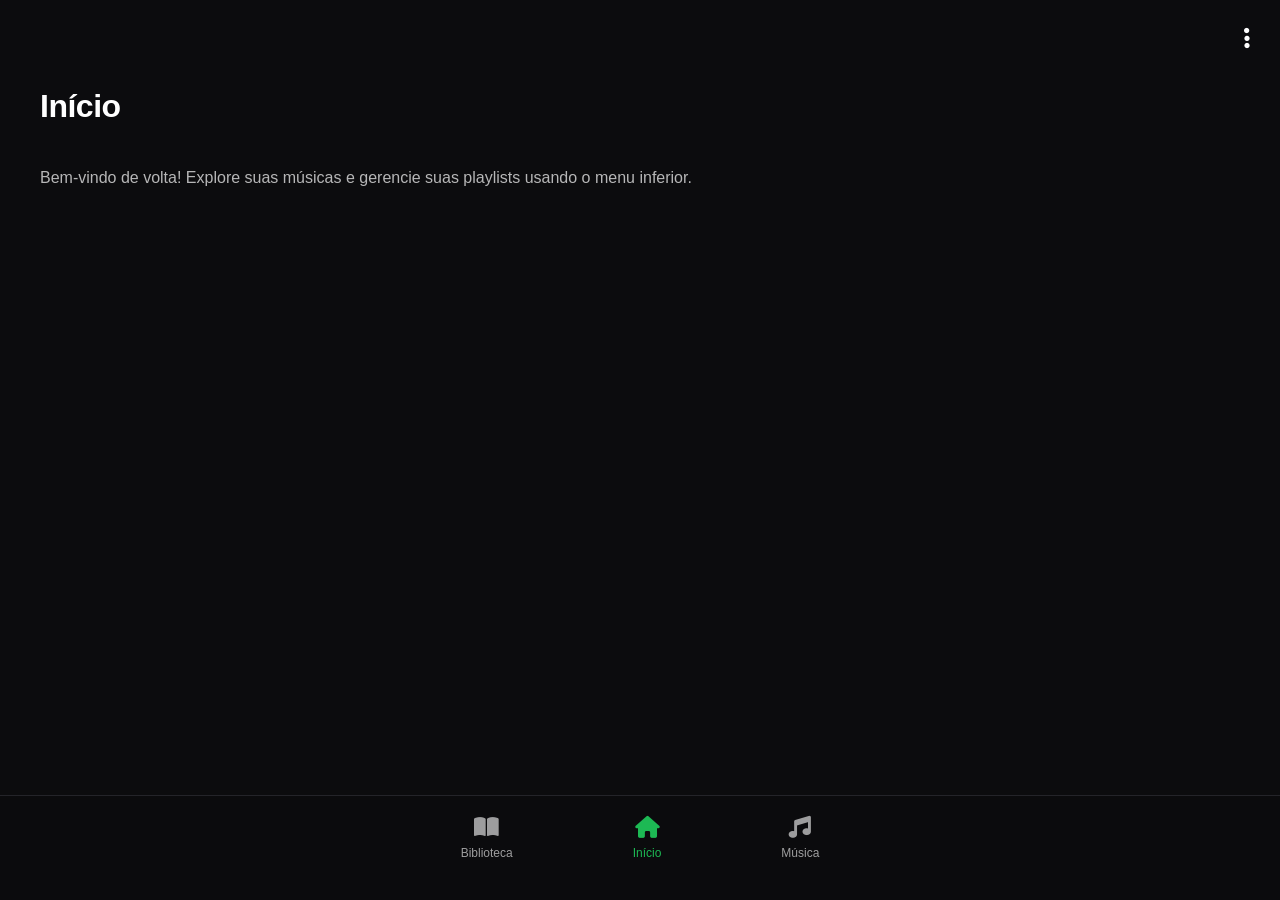
<file: index.html>
<!DOCTYPE html>
<html lang="pt-BR">
<head>
    <meta charset="UTF-8">
    <meta name="viewport" content="width=device-width, initial-scale=1.0">
    <meta name="description" content="Ouvindo StarMusic!">
    <title>StarMusic</title>
    <link rel="stylesheet" href="https://cdnjs.cloudflare.com/ajax/libs/font-awesome/6.5.1/css/all.min.css">
    
    <style>
        /* Variáveis de cores para transição Light/Dark */
        :root {
            --bg-color: #0c0c0e;
            --text-color: #ffffff;
            --menu-bg: #18181c;
            --card-bg: #131316;
            --border-color: #242429;
            --accent-color: #1db954; /* Verde estilo Spotify */
            --search-bg: #1e1e24;
            --glow-color: rgba(29, 185, 84, 0.25);
        }

        [data-theme="light"] {
            --bg-color: #f5f6fa;
            --text-color: #1e1e24;
            --menu-bg: #ffffff;
            --card-bg: #ffffff;
            --border-color: #e2e8f0;
            --accent-color: #007bff; /* Azul padrão */
            --search-bg: #edf2f7;
            --glow-color: rgba(0, 123, 255, 0.2);
        }

        body {
            background-color: var(--bg-color);
            margin: 0;
            padding: 0;
            height: 100vh;
            display: flex;
            flex-direction: column;
            font-family: 'Segoe UI', Arial, sans-serif;
            overflow: hidden;
            transition: background-color 0.4s cubic-bezier(0.4, 0, 0.2, 1);
        }

        /* Animações e Micro-Interações profissionais */
        button, .card, .item-musica, .btn-container, .btn-tema, .select-lang-item {
            transition: transform 0.2s cubic-bezier(0.34, 1.56, 0.64, 1), background-color 0.3s ease, box-shadow 0.3s ease;
        }
        
        button:active, .card:active, .item-musica:active, .btn-container:active, .select-lang-item:active {
            transform: scale(0.94);
        }

        /* Styles para os inputs deslizantes customizados (Seekbar) */
        input[type="range"] {
            -webkit-appearance: none;
            background: var(--border-color);
            border-radius: 50px;
            height: 6px;
            outline: none;
            transition: background 0.3s;
        }
        input[type="range"]::-webkit-slider-thumb {
            -webkit-appearance: none;
            appearance: none;
            width: 14px;
            height: 14px;
            border-radius: 50%;
            background: var(--accent-color);
            cursor: pointer;
            box-shadow: 0 0 10px var(--glow-color);
            transition: transform 0.2s;
        }
        input[type="range"]::-webkit-slider-thumb:hover {
            transform: scale(1.3);
        }

        /* =========================================
           HEADER / MENU TRÊS PONTINHOS
        ========================================= */
        header {
            display: flex;
            justify-content: flex-end;
            padding: 20px;
            position: relative;
        }

        .menu-trigger {
            background: none;
            border: none;
            color: var(--text-color);
            font-size: 24px;
            cursor: pointer;
            transition: color 0.3s, transform 0.2s;
            padding: 5px 10px;
        }
        .menu-trigger:hover {
            color: var(--accent-color);
        }

        .painel-menu {
            position: absolute;
            top: 60px;
            right: 20px;
            background-color: var(--menu-bg);
            border: 1px solid var(--border-color);
            border-radius: 14px;
            padding: 15px;
            box-shadow: 0 10px 30px rgba(0,0,0,0.4);
            display: none;
            flex-direction: column;
            gap: 12px;
            z-index: 110;
            min-width: 180px;
            animation: fadeInMenu 0.2s ease-out;
        }

        @keyframes fadeInMenu {
            from { opacity: 0; transform: translateY(-10px); }
            to { opacity: 1; transform: translateY(0); }
        }

        .btn-tema {
            background: none;
            border: 1px solid var(--border-color);
            background-color: rgba(255,255,255,0.02);
            color: var(--text-color);
            padding: 10px 15px;
            border-radius: 20px;
            cursor: pointer;
            display: flex;
            align-items: center;
            gap: 10px;
            font-weight: bold;
            font-size: 13px;
        }
        .btn-tema:hover {
            border-color: var(--accent-color);
            background-color: var(--glow-color);
        }

        .btn-tema i { transition: transform 0.5s cubic-bezier(0.4, 0, 0.2, 1); }

        /* Seletor de Idiomas no Menu */
        .secao-idioma-menu {
            display: flex;
            flex-direction: column;
            gap: 5px;
            border-top: 1px solid var(--border-color);
            padding-top: 10px;
        }
        .secao-idioma-menu label {
            font-size: 11px;
            text-transform: uppercase;
            letter-spacing: 1px;
            opacity: 0.5;
            font-weight: bold;
            margin-left: 5px;
            color: var(--text-color);
        }
        .select-lang-item {
            background: none;
            border: none;
            color: var(--text-color);
            text-align: left;
            padding: 8px 12px;
            font-size: 13px;
            border-radius: 8px;
            cursor: pointer;
            display: flex;
            align-items: center;
            justify-content: space-between;
        }
        .select-lang-item:hover {
            background-color: var(--card-bg);
            color: var(--accent-color);
        }
        .select-lang-item.active {
            background-color: var(--accent-color);
            color: #ffffff !important;
            font-weight: 600;
        }

        /* =========================================
           ÁREA DE CONTEÚDO CENTRAL (INTEGRADA)
        ========================================= */
        main {
            flex-grow: 1;
            position: relative;
            padding: 0 40px;
            overflow-y: auto;
        }

        .tela-conteudo {
            position: absolute;
            top: 0;
            left: 40px;
            right: 40px;
            bottom: 0;
            display: none;
            flex-direction: column;
            color: var(--text-color);
            opacity: 0;
            transition: opacity 0.3s ease, transform 0.3s ease;
            transform: translateY(10px);
        }

        .tela-conteudo.ativa {
            display: flex;
            opacity: 1;
            transform: translateY(0);
        }

        .titulo-secao {
            font-size: 32px;
            margin-top: 10px;
            margin-bottom: 25px;
            font-weight: 700;
            letter-spacing: -0.5px;
        }

        /* BARRA DE PESQUISA & FILTRO */
        .controles-filtro {
            display: flex;
            gap: 12px;
            margin-bottom: 30px;
            align-items: center;
            max-width: 450px;
            width: 100%;
        }

        .container-pesquisa {
            position: relative;
            flex-grow: 1;
        }

        .barra-pesquisa {
            width: 100%;
            padding: 12px 15px 12px 45px;
            background-color: var(--search-bg);
            border: 1px solid var(--border-color);
            border-radius: 25px;
            color: var(--text-color);
            font-size: 15px;
            outline: none;
            box-sizing: border-box;
            transition: all 0.3s;
        }

        .barra-pesquisa:focus {
            border-color: var(--accent-color);
            box-shadow: 0 0 12px var(--glow-color);
        }

        .container-pesquisa i.icone-busca {
            position: absolute;
            left: 18px;
            top: 50%;
            transform: translateY(-50%);
            color: var(--text-color);
            opacity: 0.5;
            font-size: 15px;
            pointer-events: none;
        }

        #seletorOrdenacao {
            background-color: var(--search-bg);
            color: var(--text-color);
            border: 1px solid var(--border-color);
            padding: 12px 15px;
            border-radius: 25px;
            outline: none;
            font-size: 14px;
            cursor: pointer;
            font-weight: 600;
            transition: all 0.3s;
        }
        #seletorOrdenacao:focus {
            border-color: var(--accent-color);
            box-shadow: 0 0 12px var(--glow-color);
        }

        /* Grid de Exibição dos Cards */
        .grid-layout {
            display: grid;
            grid-template-columns: repeat(auto-fill, minmax(180px, 1fr));
            gap: 20px;
            margin-bottom: 30px;
        }

        .card {
            background-color: var(--card-bg);
            border: 1px solid var(--border-color);
            border-radius: 12px;
            padding: 22px;
            text-align: center;
            cursor: pointer;
            box-shadow: 0 4px 12px rgba(0,0,0,0.1);
        }

        .card:hover { 
            transform: translateY(-5px); 
            border-color: var(--accent-color);
            box-shadow: 0 8px 20px var(--glow-color);
        }
        .card i { font-size: 42px; color: var(--accent-color); margin-bottom: 15px; }

        .card h3 {
            margin: 0;
            font-size: 16px;
            font-weight: 600;
        }

        /* Listas Dinâmicas */
        .secao-musicas-enviadas, .secao-playlists-container { 
            margin-top: 10px; 
            display: flex; 
            flex-direction: column;
            margin-bottom: 25px;
        }
        
        .secao-musicas-enviadas h3, .secao-playlists-container h3 { font-size: 20px; margin-bottom: 15px; font-weight: 600; }
        
        .lista-musicas {
            display: flex;
            flex-direction: column;
            gap: 10px;
            overflow-y: auto;
            padding-right: 8px;
            max-height: 250px;
        }

        /* Estilização da barra de rolagem (Scrollbar) */
        .lista-musicas::-webkit-scrollbar {
            width: 6px;
        }
        .lista-musicas::-webkit-scrollbar-track {
            background: transparent;
        }
        .lista-musicas::-webkit-scrollbar-thumb {
            background: var(--border-color);
            border-radius: 10px;
        }
        .lista-musicas::-webkit-scrollbar-thumb:hover {
            background: var(--accent-color);
        }

        .item-musica {
            background-color: var(--card-bg);
            border: 1px solid var(--border-color);
            padding: 14px 20px;
            border-radius: 10px;
            display: flex;
            justify-content: space-between;
            align-items: center;
            cursor: pointer;
        }

        .item-musica:hover {
            border-color: var(--accent-color);
            background-color: rgba(255, 255, 255, 0.01);
            box-shadow: 0 4px 12px rgba(0,0,0,0.15);
        }

        .info-musica { display: flex; align-items: center; gap: 14px; }
        .info-musica i { color: var(--accent-color); font-size: 16px; }
        .nome-musica { font-size: 15px; font-weight: 500; text-align: left; }

        /* =========================================
           TELA DO PLAYER EXPANDIDO (SOBREPOSIÇÃO GLOBAL)
        ========================================= */
        .player-tela-cheia {
            display: none;
            flex-direction: column;
            align-items: center;
            justify-content: center;
            position: absolute;
            top: 0;
            left: 0;
            width: 100%;
            height: 100%;
            background-color: var(--bg-color);
            z-index: 100;
            text-align: center;
            box-sizing: border-box;
            padding: 20px;
            animation: fadeInPlayer 0.3s ease-out;
        }

        @keyframes fadeInPlayer {
            from { opacity: 0; transform: scale(1.03); }
            to { opacity: 1; transform: scale(1); }
        }

        .btn-voltar-player {
            position: absolute;
            top: 20px;
            left: 40px;
            background: none;
            border: none;
            color: var(--text-color);
            font-size: 18px;
            cursor: pointer;
            z-index: 101;
            display: flex;
            align-items: center;
            gap: 8px;
            opacity: 0.8;
        }
        .btn-voltar-player:hover { opacity: 1; color: var(--accent-color); }

        .disco-player {
            width: 210px;
            height: 210px;
            background-color: var(--card-bg);
            border: 4px solid var(--border-color);
            border-radius: 50%;
            display: flex;
            align-items: center;
            justify-content: center;
            margin-bottom: 25px;
            box-shadow: 0 15px 35px rgba(0,0,0,0.5), 0 0 30px var(--glow-color);
            position: relative;
            overflow: hidden;
            transition: box-shadow 0.4s ease;
        }

        .disco-player i {
            font-size: 75px;
            color: var(--accent-color);
        }

        .disco-rodando {
            animation: rodarDisco 12s linear infinite;
        }

        @keyframes rodarDisco {
            from { transform: rotate(0deg); }
            to { transform: rotate(360deg); }
        }

        /* Medidor de Graves (Visualizador Canvas) */
        #visualizadorGrave {
            width: 280px;
            height: 60px;
            margin-bottom: 25px;
            background-color: transparent;
        }

        .meta-player {
            width: 100%;
            max-width: 320px;
            display: flex;
            justify-content: space-between;
            align-items: center;
            margin-bottom: 25px;
            position: relative;
        }

        .meta-player h2 {
            font-size: 22px;
            margin: 0;
            font-weight: 600;
            text-align: left;
            white-space: nowrap;
            overflow: hidden;
            text-overflow: ellipsis;
            max-width: 200px;
        }

        .botoes-topo-player {
            display: flex;
            gap: 15px;
        }

        .btn-player-acao {
            background: none;
            border: none;
            color: var(--text-color);
            font-size: 20px;
            cursor: pointer;
            transition: color 0.2s, transform 0.2s;
        }

        .btn-player-acao:hover { color: var(--accent-color); }
        .btn-player-acao.favoritado { color: #ef4444; animation: heartBeat 0.3s ease-out; }

        @keyframes heartBeat {
            0% { transform: scale(1); }
            50% { transform: scale(1.3); }
            100% { transform: scale(1); }
        }

        .menu-opcoes-musica {
            position: absolute;
            background-color: var(--menu-bg);
            border: 1px solid var(--border-color);
            border-radius: 12px;
            padding: 8px 0;
            width: 200px;
            box-shadow: 0 10px 25px rgba(0,0,0,0.4);
            display: none;
            flex-direction: column;
            z-index: 120;
            text-align: left;
            right: 0;
            top: 35px;
        }

        .opcao-item {
            padding: 12px 18px;
            color: var(--text-color);
            background: none;
            border: none;
            width: 100%;
            text-align: left;
            cursor: pointer;
            font-size: 14px;
            display: flex;
            align-items: center;
            gap: 12px;
        }

        .opcao-item:hover {
            background-color: var(--card-bg);
            color: var(--accent-color);
        }

        .controles-player-linha {
            display: flex;
            align-items: center;
            gap: 30px;
            margin-top: 15px;
        }

        .btn-controle-midia {
            background: none;
            border: none;
            color: var(--text-color);
            font-size: 26px;
            cursor: pointer;
            transition: color 0.2s, transform 0.2s;
        }

        .btn-controle-midia:hover { color: var(--accent-color); }

        .btn-controle-midia.btn-play-grande {
            background-color: var(--text-color);
            color: var(--bg-color);
            width: 60px;
            height: 60px;
            border-radius: 50%;
            font-size: 22px;
            display: flex;
            align-items: center;
            justify-content: center;
            box-shadow: 0 6px 15px rgba(0,0,0,0.3);
        }
        .btn-controle-midia.btn-play-grande:hover {
            transform: scale(1.06);
            box-shadow: 0 6px 20px var(--glow-color);
        }

        /* =========================================
           BARRA DE BOTÕES INFERIORES
        ========================================= */
        footer {
            display: flex;
            justify-content: center;
            padding-bottom: 40px;
            padding-top: 20px;
            border-top: 1px solid var(--border-color);
            background-color: rgba(0,0,0,0.05);
        }

        .container-botoes {
            display: flex;
            gap: 120px;
            position: relative;
        }

        @media(max-width: 600px) {
            .container-botoes { gap: 60px; }
        }

        .btn-container {
            background: none;
            border: none;
            padding: 0;
            display: flex;
            flex-direction: column;
            align-items: center;
            justify-content: center;
            cursor: pointer;
        }

        .btn-container i {
            color: var(--text-color);
            font-size: 22px;
            margin-bottom: 8px;
            opacity: 0.6;
            transition: color 0.3s ease, opacity 0.3s ease;
        }

        .btn-container span {
            color: var(--text-color);
            font-size: 12px;
            font-weight: 500;
            opacity: 0.6;
            transition: color 0.3s ease, opacity 0.3s ease;
        }

        .btn-container.selecionado i,
        .btn-container.selecionado span {
            color: var(--accent-color);
            opacity: 1;
        }

        audio { display: none; }

        /* =========================================
           MODAL INTERFACE CUSTOMIZADA DO TEMA
        ========================================= */
        #modalCustomApp {
            display: none;
            position: fixed;
            top: 0;
            left: 0;
            width: 100%;
            height: 100%;
            background-color: rgba(0, 0, 0, 0.8);
            z-index: 200;
            align-items: center;
            justify-content: center;
            box-sizing: border-box;
            padding: 20px;
            backdrop-filter: blur(6px);
        }

        .conteudo-modal-app {
            background-color: var(--card-bg);
            border: 1px solid var(--border-color);
            border-radius: 18px;
            padding: 30px;
            max-width: 400px;
            width: 100%;
            text-align: center;
            color: var(--text-color);
            box-shadow: 0 15px 35px rgba(0,0,0,0.7);
            display: flex;
            flex-direction: column;
            gap: 18px;
            animation: modalScaleUp 0.25s cubic-bezier(0.34, 1.56, 0.64, 1);
        }

        @keyframes modalScaleUp {
            from { transform: scale(0.85); opacity: 0; }
            to { transform: scale(1); opacity: 1; }
        }

        .conteudo-modal-app h3 {
            margin: 0;
            font-size: 22px;
            font-weight: 700;
        }

        .botoes-modal-linha {
            display: flex;
            justify-content: center;
            gap: 12px;
            margin-top: 10px;
        }

        .btn-modal-acao {
            padding: 12px 26px;
            border-radius: 25px;
            font-weight: bold;
            font-size: 14px;
            cursor: pointer;
            transition: all 0.2s;
        }

        .btn-modal-confirmar {
            background-color: var(--accent-color);
            color: white;
            border: none;
            box-shadow: 0 4px 10px var(--glow-color);
        }

        .btn-modal-confirmar:hover {
            opacity: 0.95;
            transform: translateY(-2px);
        }

        .btn-modal-cancelar {
            background-color: transparent;
            color: var(--text-color);
            border: 1px solid var(--border-color);
        }

        .btn-modal-cancelar:hover {
            border-color: var(--text-color);
            background-color: rgba(255,255,255,0.02);
        }
    </style>
</head>
<body>

    <header>
        <button class="menu-trigger" onclick="toggleMenu(event)">
            <i class="fa-solid fa-ellipsis-vertical"></i>
        </button>
        <div class="painel-menu" id="painelMenu">
            <button class="btn-tema" onclick="alternarTema()">
                <i class="fa-solid fa-moon" id="iconeTema"></i>
                <span id="textoTema" data-key="modoLight">Modo Light</span>
            </button>
            <div class="secao-idioma-menu">
                <label data-key="idioma">Idioma</label>
                <button class="select-lang-item" id="lang-pt" onclick="mudarIdioma('pt')">Português (BR) <i class="fa-solid fa-check check-lang"></i></button>
                <button class="select-lang-item" id="lang-en" onclick="mudarIdioma('en')">English <i class="fa-solid fa-check check-lang"></i></button>
                <button class="select-lang-item" id="lang-es" onclick="mudarIdioma('es')">Español <i class="fa-solid fa-check check-lang"></i></button>
            </div>
        </div>
    </header>

    <main>
        
        <div class="tela-conteudo" id="tela-biblioteca">
            <div id="wrapper-biblioteca-home" style="display: flex; flex-direction: column; width: 100%; height: 100%;">
                <div class="titulo-secao" data-key="suaBiblioteca">Sua Biblioteca</div>
                <div class="grid-layout">
                    <div class="card" onclick="verMusicasCurtidas()"><i class="fa-solid fa-heart"></i><h3 data-key="musicasCurtidas">Músicas Curtidas</h3></div>
                    <div class="card" onclick="verHistorico()"><i class="fa-solid fa-clock-rotate-left"></i><h3 data-key="historico">Histórico</h3></div>
                </div>
            </div>

            <div id="wrapper-biblioteca-detalhe" style="display: none; flex-direction: column; width: 100%; height: 100%;">
                <button class="btn-voltar-player" onclick="voltarHomeBiblioteca()" style="position: static; text-align: left; margin-bottom: 20px;">
                    <i class="fa-solid fa-chevron-left"></i> <span data-key="voltar">Voltar</span>
                </button>
                <div class="titulo-secao" id="tituloDetalheBiblioteca">Subseção</div>
                <div class="lista-musicas" id="listaBibliotecaContainer"></div>
            </div>
        </div>

        <div class="tela-conteudo ativa" id="tela-inicio">
            <div class="titulo-secao" data-key="inicio">Início</div>
            <p style="color: var(--text-color); opacity: 0.7; font-size: 16px; line-height: 1.5;" data-key="boasVindas">Bem-vindo de volta! Explore suas músicas e gerencie suas playlists usando o menu inferior.</p>
        </div>

        <div class="tela-conteudo" id="tela-musica">
            <div id="wrapper-lista-musica" style="display: flex; flex-direction: column; width: 100%; height: 100%;">
                <div class="titulo-secao" data-key="musicasPlaylists">Músicas & Playlists</div>
                
                <div class="controles-filtro">
                    <div class="container-pesquisa">
                        <input type="text" id="barraPesquisaInput" class="barra-pesquisa" placeholder="Buscar músicas upadas..." oninput="filtrarMusicas()">
                        <i class="fa-solid fa-magnifying-glass icone-busca"></i>
                    </div>
                    <select id="seletorOrdenacao" onchange="alterarOrdenacao()">
                        <option value="data">🕒 Data</option>
                        <option value="az">🔤 A-Z</option>
                        <option value="za">🔤 Z-A</option>
                    </select>
                </div>

                <div class="grid-layout">
                    <input type="file" id="uploadMusicaOculto" accept="audio/*" style="display: none;" multiple onchange="processarUploadMusica(event)">
                    <div class="card" onclick="dispararUpload()"><i class="fa-solid fa-headphones"></i><h3 data-key="minhasMusicas">Minhas Músicas</h3></div>
                </div>

                <div class="secao-musicas-enviadas">
                    <h3 data-key="suaListaUploads">Sua Lista de Uploads</h3>
                    <div class="lista-musicas" id="listaMusicasContainer">
                        <p id="mensagemVazia" style="color: var(--text-color); opacity: 0.5; font-size: 14px;"></p>
                    </div>
                </div>

                <div class="secao-playlists-container">
                    <h3 data-key="suasPlaylists">Suas Playlists</h3>
                    <div class="grid-layout" style="margin-bottom: 15px;">
                        <div class="card card-add" onclick="criarNovaPlaylist()" style="padding: 15px;"><i class="fa-solid fa-circle-plus" style="font-size: 24px; margin-bottom: 5px;"></i><h3 data-key="criarPlaylist">+ Criar Playlist</h3></div>
                    </div>
                    <div class="lista-musicas" id="listaPlaylistsContainer">
                        <p id="mensagemPlaylistVazia" style="color: var(--text-color); opacity: 0.5; font-size: 14px;"></p>
                    </div>
                </div>
            </div>

            <div id="wrapper-playlist-detalhe" style="display: none; flex-direction: column; width: 100%; height: 100%;">
                <button class="btn-voltar-player" onclick="voltarListaMusicas()" style="position: static; text-align: left; margin-bottom: 20px;">
                    <i class="fa-solid fa-chevron-left"></i> <span data-key="voltarPlaylists">Voltar para Playlists</span>
                </button>
                <div class="titulo-secao" id="tituloDetalhePlaylist">Nome da Playlist</div>
                <div class="lista-musicas" id="listaMusicasPlaylistContainer"></div>
            </div>
        </div>

        <div class="player-tela-cheia" id="playerTelaCheia">
            <button class="btn-voltar-player" onclick="fecharPlayerMusica()">
                <i class="fa-solid fa-chevron-left"></i> <span data-key="voltar">Voltar</span>
            </button>

            <h2 id="playerTituloTopo" style="font-size: 24px; margin-top: 40px; margin-bottom: 15px; font-weight: 700; max-width: 280px; white-space: nowrap; overflow: hidden; text-overflow: ellipsis; color: var(--text-color);">Nome da Música</h2>

            <div class="disco-player" id="discoVisual">
                <i class="fa-solid fa-compact-disc" id="iconeDiscoPadrao"></i>
                <img id="imgCapaDisco" style="display: none; width: 100%; height: 100%; object-fit: cover; border-radius: 50%;" alt="Capa">
            </div>

            <canvas id="visualizadorGrave" width="280" height="60"></canvas>

            <div class="progresso-container" style="width: 100%; max-width: 320px; margin-bottom: 15px; display: flex; flex-direction: column; gap: 5px;">
                <input type="range" id="barraProgresso" value="0" min="0" max="100" step="0.1" style="width: 100%;">
                <div style="display: flex; justify-content: space-between; font-size: 12px; opacity: 0.7; color: var(--text-color); font-weight: 500;">
                    <span id="tempoAtual">0:00</span>
                    <span id="tempoTotal">0:00</span>
                </div>
            </div>

            <div class="meta-player">
                <h2 id="playerTituloMusica">Nome da Música</h2>
                <div class="botoes-topo-player">
                    <button class="btn-player-acao" id="btnFavoritar" onclick="toggleFavorito()"><i class="fa-solid fa-heart"></i></button>
                    <button class="btn-player-acao" onclick="toggleMenuMusica(event)"><i class="fa-solid fa-ellipsis-vertical"></i></button>
                </div>
                
                <div class="menu-opcoes-musica" id="menuOpcoesMusica">
                    <button class="opcao-item" onclick="opcaoAdicionarPlaylist()"><i class="fa-solid fa-circle-plus"></i> <span data-key="addPlaylist">Adicionar a Playlist</span></button>
                    <button class="opcao-item" onclick="opcaoApagarMusica()"><i class="fa-solid fa-trash-can"></i> <span data-key="apagarBiblioteca">Apagar da Biblioteca</span></button>
                    <button class="opcao-item" onclick="opcaoRenomearMusica()"><i class="fa-solid fa-pen-to-square"></i> <span data-key="renomear">Renomear</span></button>
                </div>
            </div>

            <div class="controles-player-linha">
                <button class="btn-controle-midia" onclick="navegarMusica(-1)"><i class="fa-solid fa-backward-step"></i></button>
                <button class="btn-controle-midia btn-play-grande" id="btnPlayPlayerCentral" onclick="controlarAudioCentral()"><i class="fa-solid fa-play"></i></button>
                <button class="btn-controle-midia" onclick="navegarMusica(1)"><i class="fa-solid fa-forward-step"></i></button>
            </div>
        </div>

    </main>

    <div id="modalCustomApp" onclick="fecharModalApp()">
        <div class="conteudo-modal-app" onclick="event.stopPropagation()">
            <h3 id="modalAppTitulo">Título do Modal</h3>
            <div id="modalAppCorpo">Corpo do Conteúdo</div>
            <div class="botoes-modal-linha">
                <button id="btnModalAppConfirmar" class="btn-modal-acao btn-modal-confirmar" data-key="confirmar">Confirmar</button>
                <button class="btn-modal-acao btn-modal-cancelar" onclick="fecharModalApp()" data-key="cancelar">Cancelar</button>
            </div>
        </div>
    </div>

    <audio id="playerAudioGlobal" crossorigin="anonymous"></audio>

    <footer>
        <div class="container-botoes">
            <button class="btn-container" onclick="cliqueNavegacao('biblioteca', this)">
                <i class="fa-solid fa-book-open"></i>
                <span data-key="navBiblioteca">Biblioteca</span>
            </button>
            <button class="btn-container selecionado" onclick="cliqueNavegacao('inicio', this)">
                <i class="fa-solid fa-house"></i>
                <span data-key="navInicio">Início</span>
            </button>
            <button class="btn-container" onclick="cliqueNavegacao('musica', this)">
                <i class="fa-solid fa-music"></i>
                <span data-key="navMusica">Música</span>
            </button>
        </div>
    </footer>

    <script>
        // --- ARQUIVOS DE IDIOMAS (DICIONÁRIO I18N) ---
        const traducoes = {
            pt: {
                modoLight: "Modo Light", modoDark: "Modo Dark", idioma: "Idioma", suaBiblioteca: "Sua Biblioteca",
                musicasCurtidas: "Músicas Curtidas", historico: "Histórico", voltar: "Voltar", inicio: "Início",
                boasVindas: "Bem-vindo de volta! Explore suas músicas e gerencie suas playlists usando o menu inferior.",
                musicasPlaylists: "Músicas & Playlists", minhasMusicas: "Minhas Músicas", suaListaUploads: "Sua Lista de Uploads",
                suasPlaylists: "Suas Playlists", criarPlaylist: "+ Criar Playlist", voltarPlaylists: "Voltar para Playlists",
                addPlaylist: "Adicionar a Playlist", apagarBiblioteca: "Apagar da Biblioteca", renomear: "Renomear",
                confirmar: "Confirmar", cancelar: "Cancelar", navBiblioteca: "Biblioteca", navInicio: "Início", navMusica: "Música",
                placeholderPesquisa: "Buscar músicas upadas...", msgVazia: "Nenhuma música adicionada ainda. Clique em \"Minhas Músicas\" para upar.",
                msgPlayVazia: "Nenhuma playlist criada ainda.", placeholderCriarPlay: "Nome da playlist...", tituloCriarPlay: "Criar Nova Playlist",
                playlistSemMusicas: "Essa playlist ainda não tem músicas. Adicione alguma usando o menu de três pontos de uma música tocando!",
                histVazio: "Seu histórico está vazio. Toque alguma música!", curtidasVazio: "Você ainda não curtiu nenhuma música.",
                deletarPlayTitulo: "Deletar Playlist", deletarPlayCorpo: "Deseja excluir permanentemente a playlist \"{name}\"?",
                mscAddSucesso: "\"{title}\" foi adicionada em {playlist}!", mscJaExiste: "Esta música já faz parte desta playlist.",
                tituloAviso: "Aviso", tituloSucesso: "Sucesso", tituloEscolhaPlay: "Escolha a Playlist", tituloNenhumaPlay: "Nenhuma playlist criada. Crie uma primeiro na aba de Músicas!",
                apagarMscTitulo: "Apagar Música", apagarMscCorpo: "Tem certeza que quer apagar permanentemente \"{title}\" de toda a biblioteca?",
                renomearMscTitulo: "Renomear Música"
            },
            en: {
                modoLight: "Light Mode", modoDark: "Dark Mode", idioma: "Language", suaBiblioteca: "Your Library",
                musicasCurtidas: "Liked Songs", historico: "History", voltar: "Back", inicio: "Home",
                boasVindas: "Welcome back! Explore your music and manage playlists using the bottom menu.",
                musicasPlaylists: "Songs & Playlists", minhasMusicas: "My Music", suaListaUploads: "Your Uploads List",
                suasPlaylists: "Your Playlists", criarPlaylist: "+ Create Playlist", voltarPlaylists: "Back to Playlists",
                addPlaylist: "Add to Playlist", apagarBiblioteca: "Delete from Library", renomear: "Rename",
                confirmar: "Confirm", cancelar: "Cancel", navBiblioteca: "Library", navInicio: "Home", navMusica: "Music",
                placeholderPesquisa: "Search uploaded songs...", msgVazia: "No music added yet. Click \"My Music\" to upload.",
                msgPlayVazia: "No playlists created yet.", placeholderCriarPlay: "Playlist name...", tituloCriarPlay: "Create New Playlist",
                playlistSemMusicas: "This playlist has no songs yet. Add songs from the 3-dots option menu while playing!",
                histVazio: "Your playback history is empty. Play some tracks!", curtidasVazio: "You haven't liked any songs yet.",
                deletarPlayTitulo: "Delete Playlist", deletarPlayCorpo: "Do you want to permanently delete the playlist \"{name}\"?",
                mscAddSucesso: "\"{title}\" was successfully added to {playlist}!", mscJaExiste: "This song is already inside this playlist.",
                tituloAviso: "Warning", tituloSucesso: "Success", tituloEscolhaPlay: "Choose a Playlist", tituloNenhumaPlay: "No playlists found. Create one first inside the Music tab!",
                apagarMscTitulo: "Delete Song", apagarMscCorpo: "Are you sure you want to permanently delete \"{title}\" from your whole library?",
                renomearMscTitulo: "Rename Song"
            },
            es: {
                modoLight: "Modo Claro", modoDark: "Modo Oscuro", idioma: "Idioma", suaBiblioteca: "Tu Biblioteca",
                musicasCurtidas: "Canciones Favoritas", historico: "Historial", voltar: "Volver", inicio: "Inicio",
                boasVindas: "¡Bienvenido de nuevo! Explora tus canciones y gestiona listas desde el menú inferior.",
                musicasPlaylists: "Músicas y Listas", minhasMusicas: "Mis Músicas", suaListaUploads: "Tus Subidas",
                suasPlaylists: "Tus Listas", criarPlaylist: "+ Crear Lista", voltarPlaylists: "Volver a Listas",
                addPlaylist: "Añadir a Lista", apagarBiblioteca: "Eliminar de Biblioteca", renomear: "Renombrar",
                confirmar: "Confirmar", cancelar: "Cancelar", navBiblioteca: "Biblioteca", navInicio: "Inicio", navMusica: "Música",
                placeholderPesquisa: "Buscar músicas subidas...", msgVazia: "No hay música agregada. ¡Haz clic en \"Mis Músicas\" para subir!",
                msgPlayVazia: "No hay listas creadas todavía.", placeholderCriarPlay: "Nombre de la lista...", tituloCriarPlay: "Crear Nueva Lista",
                playlistSemMusicas: "Esta lista no tiene canciones aún. ¡Añade usando los tres puntos de una música en reproducción!",
                histVazio: "Tu historial está vacío. ¡Pon a sonar algo de música!", curtidasVazio: "Aún no has dado me gusta a ninguna canción.",
                deletarPlayTitulo: "Eliminar Lista", deletarPlayCorpo: "¿Quieres eliminar permanentemente la lista \"{name}\"?",
                mscAddSucesso: "¡\"{title}\" fue agregada con éxito a {playlist}!", mscJaExiste: "Esta canción ya forma parte de esta lista.",
                tituloAviso: "Aviso", tituloSucesso: "Éxito", tituloEscolhaPlay: "Selecciona la Lista", tituloNenhumaPlay: "No hay listas creadas. ¡Crea una primero en la pestaña de Música!",
                apagarMscTitulo: "Eliminar Canción", apagarMscCorpo: "¿Estás seguro de que quieres borrar permanentemente \"{title}\" de toda la biblioteca?",
                renomearMscTitulo: "Renombrar Canción"
            }
        };

        let idiomaAtual = localStorage.getItem('app_idioma') || 'pt';

        // --- INICIALIZAÇÃO DOS ARRAYS DO LOCALSTORAGE (NUNCA SUMIR) ---
        let bancoMusicas = JSON.parse(localStorage.getItem('app_bancoMusicas')) || [];
        let historicoMusicas = JSON.parse(localStorage.getItem('app_historicoMusicas')) || [];
        let playlistsCriadas = JSON.parse(localStorage.getItem('app_playlistsCriadas')) || [];
        
        let musicaSelecionadaAtual = null;
        let criterioOrdenacao = "data"; 
        
        const playerAudio = document.getElementById('playerAudioGlobal');
        const barraProgresso = document.getElementById('barraProgresso');
        const tempoAtualTxt = document.getElementById('tempoAtual');
        const tempoTotalTxt = document.getElementById('tempoTotal');

        let contextoAudio = null;
        let analisador = null;
        let dadosFrequencia = null;
        let canvasCtx = null;
        let idAnimacaoVisualizador = null;
        let mudancaMatiz = 0;

        // Renderização imediata dos dados guardados ao ligar o app
        document.addEventListener("DOMContentLoaded", () => {
            mudarIdioma(idiomaAtual);
            renderizarListaMusicas();
            renderizarPlaylists();
        });

        // Salva as alterações de forma permanente no navegador
        function atualizarArmazenamentoLocal() {
            try {
                localStorage.setItem('app_bancoMusicas', JSON.stringify(bancoMusicas));
                localStorage.setItem('app_historicoMusicas', JSON.stringify(historicoMusicas));
                localStorage.setItem('app_playlistsCriadas', JSON.stringify(playlistsCriadas));
            } catch (e) {
                console.error("Falha ao salvar no armazenamento local (limite excedido).", e);
            }
        }

        // --- GERENCIADOR DE IDIOMAS (I18N EM TEMPO REAL) ---
        function mudarIdioma(lang) {
            idiomaAtual = lang;
            localStorage.setItem('app_idioma', lang);

            // Atualiza marcação visual de seleção do idioma
            document.querySelectorAll('.select-lang-item').forEach(btn => btn.classList.remove('active'));
            document.getElementById(`lang-${lang}`).classList.add('active');

            // Traduz elementos estáticos com o atributo data-key
            document.querySelectorAll('[data-key]').forEach(el => {
                const chave = el.getAttribute('data-key');
                if (traducoes[lang][chave]) {
                    el.innerText = traducoes[lang][chave];
                }
            });

            // Atualiza placeholders dinâmicos
            document.getElementById('barraPesquisaInput').placeholder = traducoes[lang]['placeholderPesquisa'];

            // Recarrega listagens contextuais de texto para alinhar ao idioma atual
            renderizarListaMusicas();
            renderizarPlaylists();
        }

        // --- SINTETIZADOR DE EFEITOS SONOROS NATIVO (SÓ COM CÓDIGO) ---
        function playInterfaceSound(type = 'click') {
            try {
                const AudioCtxClass = window.AudioContext || window.webkitAudioContext;
                const ctx = new AudioCtxClass();
                const osc = ctx.createOscillator();
                const gain = ctx.createGain();
                
                osc.connect(gain);
                gain.connect(ctx.destination);
                
                if (type === 'toggle') {
                    // Som futurista de chaveamento rápido
                    osc.type = 'sine';
                    osc.frequency.setValueAtTime(580, ctx.currentTime);
                    osc.frequency.exponentialRampToValueAtTime(1150, ctx.currentTime + 0.08);
                    gain.gain.setValueAtTime(0.08, ctx.currentTime);
                    gain.gain.exponentialRampToValueAtTime(0.001, ctx.currentTime + 0.08);
                    osc.start();
                    osc.stop(ctx.currentTime + 0.08);
                } else {
                    // Clique sutil e limpo de interface profissional
                    osc.type = 'triangle';
                    osc.frequency.setValueAtTime(380, ctx.currentTime);
                    osc.frequency.exponentialRampToValueAtTime(120, ctx.currentTime + 0.04);
                    gain.gain.setValueAtTime(0.12, ctx.currentTime);
                    gain.gain.exponentialRampToValueAtTime(0.001, ctx.currentTime + 0.04);
                    osc.start();
                    osc.stop(ctx.currentTime + 0.04);
                }
            } catch(e) {
                // Previne interrupções caso o navegador bloqueie áudio temporariamente
            }
        }

        // Listener global interceptor de cliques para disparar sons nas interações corretas
        document.addEventListener('click', (e) => {
            if (e.target.closest('button') || e.target.closest('.card') || e.target.closest('.item-musica') || e.target.closest('.btn-container')) {
                const elementToggle = e.target.closest('.btn-tema') || e.target.closest('#btnFavoritar') || e.target.closest('.select-lang-item');
                playInterfaceSound(elementToggle ? 'toggle' : 'click');
            }
        });

        // --- SISTEMA DE INTERFACE DO MODAL INDIVIDUAL DO APP ---
        function abrirModalApp(titulo, htmlConteudo, callbackConfirmar, exibirConfirmar = true) {
            document.getElementById('modalAppTitulo').innerText = titulo;
            document.getElementById('modalAppCorpo').innerHTML = htmlConteudo;
            
            const btnConfirmar = document.getElementById('btnModalAppConfirmar');
            btnConfirmar.style.display = exibirConfirmar ? 'inline-block' : 'none';

            const cloneBtn = btnConfirmar.cloneNode(true);
            btnConfirmar.parentNode.replaceChild(cloneBtn, btnConfirmar);

            if(exibirConfirmar) {
                cloneBtn.addEventListener('click', () => {
                    callbackConfirmar();
                    fecharModalApp();
                });
            }
            document.getElementById('modalCustomApp').style.display = 'flex';
        }

        function fecharModalApp() {
            document.getElementById('modalCustomApp').style.display = 'none';
        }

        function dispararUpload() {
            document.getElementById('uploadMusicaOculto').click();
        }

        function extrairCapaAudio(arquivo, callback) {
            const reader = new FileReader();
            reader.onload = function(e) {
                const buffer = e.target.result;
                const view = new DataView(buffer);
                if (buffer.byteLength < 10) { callback(null); return; }
                
                if (view.getUint8(0) === 0x49 && view.getUint8(1) === 0x44 && view.getUint8(2) === 0x33) {
                    let offset = 10;
                    const totalSize = ((view.getUint8(6) & 0x7F) << 21) |
                                      ((view.getUint8(7) & 0x7F) << 14) |
                                      ((view.getUint8(8) & 0x7F) << 7) |
                                      (view.getUint8(9) & 0x7F);
                    
                    while (offset < totalSize && offset < buffer.byteLength - 10) {
                        let frameID = String.fromCharCode(
                            view.getUint8(offset), view.getUint8(offset+1),
                            view.getUint8(offset+2), view.getUint8(offset+3)
                        );
                        let frameSize = (view.getUint8(offset+4) << 24) |
                                        (view.getUint8(offset+5) << 16) |
                                        (view.getUint8(offset+6) << 8) |
                                        view.getUint8(offset+7);
                        
                        if (frameSize <= 0 || offset + 10 + frameSize > buffer.byteLength) break;
                        
                        if (frameID === "APIC") {
                            let apicOffset = offset + 10;
                            let encoding = view.getUint8(apicOffset);
                            let mimeType = "";
                            let i = apicOffset + 1;
                            
                            while (i < buffer.byteLength && view.getUint8(i) !== 0) {
                                mimeType += String.fromCharCode(view.getUint8(i));
                                i++;
                            }
                            i++; 
                            i++; 
                            
                            if (encoding === 1 || encoding === 2) {
                                while (i < buffer.byteLength - 1 && !(view.getUint8(i) === 0 && view.getUint8(i+1) === 0)) { i += 2; }
                                i += 2;
                            } else {
                                while (i < buffer.byteLength && view.getUint8(i) !== 0) { i++; }
                                i++;
                            }
                            
                            let imgDataSize = (offset + 10 + frameSize) - i;
                            if (imgDataSize > 0 && i + imgDataSize <= buffer.byteLength) {
                                const imgBlob = new Blob([new Uint8Array(buffer, i, imgDataSize)], { type: mimeType || "image/jpeg" });
                                const url = URL.createObjectURL(imgBlob);
                                callback(url);
                                return;
                            }
                        }
                        offset += 10 + frameSize;
                    }
                }
                callback(null);
            };
            reader.readAsArrayBuffer(arquivo.slice(0, 3 * 1024 * 1024)); 
        }

        function processarUploadMusica(event) {
            const arquivos = event.target.files;
            if (!arquivos || arquivos.length === 0) return;

            Array.from(arquivos).forEach((arquivo) => {
                const nomeLimpo = arquivo.name.replace(/\.[^/.]+$/, "");
                
                extrairCapaAudio(arquivo, function(urlCapa) {
                    const reader = new FileReader();
                    reader.onload = function(e) {
                        const novaMusica = {
                            id: Date.now() + Math.random(),
                            titulo: nomeLimpo,
                            src: e.target.result,
                            capa: urlCapa, 
                            favorita: false,
                            dataCriacao: Date.now()
                        };
                        bancoMusicas.push(novaMusica);
                        atualizarArmazenamentoLocal();
                        renderizarListaMusicas();
                    };
                    reader.readAsDataURL(arquivo);
                });
            });

            event.target.value = "";
        }

        function alterarOrdenacao() {
            criterioOrdenacao = document.getElementById('seletorOrdenacao').value;
            renderizarListaMusicas();
        }

        function renderizarListaMusicas(filtro = "") {
            const container = document.getElementById('listaMusicasContainer');
            const msgVazia = document.getElementById('mensagemVazia');
            if(!container) return;

            let musicasOrdenadas = [...bancoMusicas];
            if (criterioOrdenacao === "az") {
                musicasOrdenadas.sort((a, b) => a.titulo.localeCompare(b.titulo));
            } else if (criterioOrdenacao === "za") {
                musicasOrdenadas.sort((a, b) => b.titulo.localeCompare(a.titulo));
            } else if (criterioOrdenacao === "data") {
                musicasOrdenadas.sort((a, b) => b.dataCriacao - a.dataCriacao);
            }

            const musicasFiltradas = musicasOrdenadas.filter(m => 
                m.titulo.toLowerCase().includes(filtro.toLowerCase())
            );

            if(bancoMusicas.length === 0) {
                msgVazia.style.display = "block";
                msgVazia.innerText = traducoes[idiomaAtual]['msgVazia'];
                container.innerHTML = "";
                container.appendChild(msgVazia);
                return;
            }

            if(musicasFiltradas.length === 0) {
                msgVazia.style.display = "block";
                msgVazia.innerText = "."; // Fallback limpo para busca sem match
                container.innerHTML = "";
                container.appendChild(msgVazia);
                return;
            }

            msgVazia.style.display = "none";
            container.innerHTML = "";

            musicasFiltradas.forEach((musica, index) => {
                const row = document.createElement('div');
                row.className = 'item-musica';
                row.onclick = function() { abrirPlayerMusica(musica.id); };
                
                let iconeCapa = musica.capa 
                    ? `<img src="${musica.capa}" style="width: 32px; height: 32px; border-radius: 4px; object-fit: cover;" />`
                    : `<i class="fa-solid fa-music"></i>`;

                row.innerHTML = `
                    <div class="info-musica">
                        ${iconeCapa}
                        <span class="nome-musica"><strong>${index + 1}.</strong> ${musica.titulo}</span>
                    </div>
                    <div><i class="fa-solid fa-chevron-right" style="opacity: 0.4; font-size: 12px;"></i></div>
                `;
                container.appendChild(row);
            });
        }

        /* --- SESSÃO PLAYLISTS --- */
        function criarNovaPlaylist() {
            const corpoInputHtml = `<input type="text" id="modalInputNomePlaylist" class="barra-pesquisa" style="padding-left:15px; width:100%; box-sizing:border-box;" placeholder="${traducoes[idiomaAtual]['placeholderCriarPlay']}">`;
            
            abrirModalApp(traducoes[idiomaAtual]['tituloCriarPlay'], corpoInputHtml, () => {
                const nome = document.getElementById('modalInputNomePlaylist').value;
                if(nome && nome.trim() !== "") {
                    playlistsCriadas.push({
                        id: Date.now(),
                        nome: nome.trim(),
                        musicas: []
                    });
                    atualizarArmazenamentoLocal();
                    renderizarPlaylists();
                }
            });
        }

        function renderizarPlaylists() {
            const container = document.getElementById('listaPlaylistsContainer');
            const msgVazia = document.getElementById('mensagemPlaylistVazia');
            if(!container) return;

            if (playlistsCriadas.length === 0) {
                msgVazia.style.display = "block";
                msgVazia.innerText = traducoes[idiomaAtual]['msgPlayVazia'];
                container.innerHTML = "";
                container.appendChild(msgVazia);
                return;
            }

            msgVazia.style.display = "none";
            container.innerHTML = "";

            playlistsCriadas.forEach((playlist) => {
                const row = document.createElement('div');
                row.className = 'item-musica';
                row.onclick = function() { verDetalhesPlaylist(playlist.id); };
                row.innerHTML = `
                    <div class="info-musica">
                        <i class="fa-solid fa-list-ul" style="color: var(--accent-color);"></i>
                        <span class="nome-musica">${playlist.nome}</span>
                    </div>
                    <div style="display:flex; align-items:center; gap:12px;">
                        <span style="font-size: 12px; opacity: 0.5;">${playlist.musicas.length} mscs</span>
                        <i class="fa-solid fa-trash-can" style="color: #ef4444; font-size:13px; cursor:pointer; padding: 4px;" onclick="apagarPlaylistEstrutura(event, ${playlist.id})"></i>
                    </div>
                `;
                container.appendChild(row);
            });
        }

        function apagarPlaylistEstrutura(event, idPlaylist) {
            event.stopPropagation();
            const bancoPlaylist = playlistsCriadas.find(p => p.id === idPlaylist);
            if(!bancoPlaylist) return;

            let msgCorpo = traducoes[idiomaAtual]['deletarPlayCorpo'].replace("{name}", bancoPlaylist.nome);

            abrirModalApp(traducoes[idiomaAtual]['deletarPlayTitulo'], `<p style="opacity:0.8;">${msgCorpo}</p>`, () => {
                playlistsCriadas = playlistsCriadas.filter(p => p.id !== idPlaylist);
                atualizarArmazenamentoLocal();
                renderizarPlaylists();
                voltarListaMusicas();
            });
        }

        function verDetalhesPlaylist(idPlaylist) {
            const playlist = playlistsCriadas.find(p => p.id === idPlaylist);
            if (!playlist) return;

            document.getElementById('wrapper-lista-musica').style.display = 'none';
            document.getElementById('wrapper-playlist-detalhe').style.display = 'flex';
            document.getElementById('tituloDetalhePlaylist').innerText = playlist.nome;

            const container = document.getElementById('listaMusicasPlaylistContainer');
            container.innerHTML = '';

            if (playlist.musicas.length === 0) {
                container.innerHTML = `<p style="color: var(--text-color); opacity: 0.5; font-size: 14px; padding: 10px;">${traducoes[idiomaAtual]['playlistSemMusicas']}</p>`;
                return;
            }

            playlist.musicas.forEach((musica, index) => {
                const row = document.createElement('div');
                row.className = 'item-musica';
                row.onclick = function() { abrirPlayerMusica(musica.id); };

                let iconeCapa = musica.capa 
                    ? `<img src="${musica.capa}" style="width: 32px; height: 32px; border-radius: 4px; object-fit: cover;" />`
                    : `<i class="fa-solid fa-music"></i>`;

                row.innerHTML = `
                    <div class="info-musica">
                        ${iconeCapa}
                        <span class="nome-musica"><strong>${index + 1}.</strong> ${musica.titulo}</span>
                    </div>
                    <div style="display: flex; align-items: center; gap: 15px;">
                        <button onclick="removerMusicaDaPlaylist(event, ${playlist.id}, ${musica.id})" style="background: none; border: none; color: #ef4444; cursor: pointer; font-size: 14px;" title="Remover">
                            <i class="fa-solid fa-minus-circle"></i>
                        </button>
                        <i class="fa-solid fa-chevron-right" style="opacity: 0.4; font-size: 12px;"></i>
                    </div>
                `;
                container.appendChild(row);
            });
        }

        function voltarListaMusicas() {
            document.getElementById('wrapper-playlist-detalhe').style.display = 'none';
            document.getElementById('wrapper-lista-musica').style.display = 'flex';
        }

        function removerMusicaDaPlaylist(event, idPlaylist, idMusica) {
            event.stopPropagation(); 
            const playlist = playlistsCriadas.find(p => p.id === idPlaylist);
            if (playlist) {
                playlist.musicas = playlist.musicas.filter(m => m.id !== idMusica);
                atualizarArmazenamentoLocal();
                verDetalhesPlaylist(idPlaylist);
                renderizarPlaylists();
            }
        }

        /* --- SESSÃO BIBLIOTECA --- */
        function verMusicasCurtidas() {
            document.getElementById('wrapper-biblioteca-home').style.display = 'none';
            document.getElementById('wrapper-biblioteca-detalhe').style.display = 'flex';
            document.getElementById('tituloDetalheBiblioteca').innerText = traducoes[idiomaAtual]['musicasCurtidas'];
            
            const curtidas = bancoMusicas.filter(m => m.favorita);
            renderizarListaGenericaBiblioteca(curtidas, traducoes[idiomaAtual]['curtidasVazio']);
        }

        function verHistorico() {
            document.getElementById('wrapper-biblioteca-home').style.display = 'none';
            document.getElementById('wrapper-biblioteca-detalhe').style.display = 'flex';
            document.getElementById('tituloDetalheBiblioteca').innerText = traducoes[idiomaAtual]['historico'];
            
            renderizarListaGenericaBiblioteca(historicoMusicas, traducoes[idiomaAtual]['histVazio']);
        }

        function voltarHomeBiblioteca() {
            document.getElementById('wrapper-biblioteca-detalhe').style.display = 'none';
            document.getElementById('wrapper-biblioteca-home').style.display = 'flex';
        }

        function renderizarListaGenericaBiblioteca(lista, mensagemSeVazio) {
            const container = document.getElementById('listaBibliotecaContainer');
            container.innerHTML = '';

            if (lista.length === 0) {
                container.innerHTML = `<p style="color: var(--text-color); opacity: 0.5; font-size: 14px;">${mensagemSeVazio}</p>`;
                return;
            }

            lista.forEach((musica, index) => {
                const row = document.createElement('div');
                row.className = 'item-musica';
                row.onclick = function() { abrirPlayerMusica(musica.id); };
                
                let iconeCapa = musica.capa 
                    ? `<img src="${musica.capa}" style="width: 32px; height: 32px; border-radius: 4px; object-fit: cover;" />`
                    : `<i class="fa-solid fa-music"></i>`;

                row.innerHTML = `
                    <div class="info-musica">
                        ${iconeCapa}
                        <span class="nome-musica"><strong>${index + 1}.</strong> ${musica.titulo}</span>
                    </div>
                    <div><i class="fa-solid fa-chevron-right" style="opacity: 0.4; font-size: 12px;"></i></div>
                `;
                container.appendChild(row);
            });
        }

        /* --- MEDIDOR DE GRAVE COM CORES RGB --- */
        function inicializarVisualizadorAudio() {
            if (contextoAudio) return;

            try {
                const AudioContextClass = window.AudioContext || window.webkitAudioContext;
                contextoAudio = new AudioContextClass();
                analisador = contextoAudio.createAnalyser();
                analisador.fftSize = 32;
                
                const origem = contextoAudio.createMediaElementSource(playerAudio);
                origem.connect(analisador);
                analisador.connect(contextoAudio.destination);

                const canvas = document.getElementById('visualizadorGrave');
                canvasCtx = canvas.getContext('2d');
                
                const bufferLength = analisador.frequencyBinCount;
                dadosFrequencia = new Uint8Array(bufferLength);

                desenharVisualizadorRGB();
            } catch (e) {
                console.error("Web Audio API não suportada neste dispositivo.", e);
            }
        }

        function desenharVisualizadorRGB() {
            idAnimacaoVisualizador = requestAnimationFrame(desenharVisualizadorRGB);
            if (!analisador || !canvasCtx) return;

            const canvas = document.getElementById('visualizadorGrave');
            const largura = canvas.width;
            const altura = canvas.height;

            analisador.getByteFrequencyData(dadosFrequencia);
            canvasCtx.clearRect(0, 0, largura, altura);

            const numBarras = dadosFrequencia.length;
            const larguraBarra = (largura / numBarras) * 1.6;
            let x = 0;

            mudancaMatiz = (mudancaMatiz + 1) % 360;

            for (let i = 0; i < numBarras; i++) {
                let multiplicadorGrave = (i < 4) ? 1.4 : 0.7;
                let alturaBarra = dadosFrequencia[i] * multiplicadorGrave * 0.22;

                if (alturaBarra > altura) alturaBarra = altura;

                const corMatiz = (i * 25 + mudancaMatiz) % 360;
                canvasCtx.fillStyle = `hsl(${corMatiz}, 100%, 55%)`;
                canvasCtx.fillRect(x, altura - alturaBarra, larguraBarra - 3, alturaBarra);

                x += larguraBarra;
            }
        }

        /* --- CONTROLE DA TELA INTERNA DO PLAYER --- */
        function abrirPlayerMusica(id) {
            const musica = bancoMusicas.find(m => m.id == id);
            if(!musica) return;

            musicaSelecionadaAtual = musica;
            
            historicoMusicas = historicoMusicas.filter(m => m.id !== musica.id);
            historicoMusicas.unshift(musica);
            atualizarArmazenamentoLocal();

            document.getElementById('playerTituloTopo').innerText = musica.titulo;
            document.getElementById('playerTituloMusica').innerText = musica.titulo;
            
            const imgCapa = document.getElementById('imgCapaDisco');
            const iconePadrao = document.getElementById('iconeDiscoPadrao');
            if (musica.capa) {
                imgCapa.src = musica.capa;
                imgCapa.style.display = 'block';
                iconePadrao.style.display = 'none';
            } else {
                imgCapa.src = '';
                imgCapa.style.display = 'none';
                iconePadrao.style.display = 'block';
            }

            const btnFav = document.getElementById('btnFavoritar');
            if(musica.favorita) btnFav.classList.add('favoritado');
            else btnFav.classList.remove('favoritado');

            if(playerAudio.src !== musica.src) {
                playerAudio.src = musica.src;
                playerAudio.play().catch(() => {});
            }
            
            if (contextoAudio && contextoAudio.state === 'suspended') {
                contextoAudio.resume();
            }
            inicializarVisualizadorAudio();
            atualizarBotaoPlayCentral();

            document.getElementById('playerTelaCheia').style.display = "flex";
        }

        function fecharPlayerMusica() {
            document.getElementById('playerTelaCheia').style.display = "none";
            document.getElementById('menuOpcoesMusica').style.display = "none";
        }

        function controlarAudioCentral() {
            if(!musicaSelecionadaAtual) return;
            if(playerAudio.paused) {
                playerAudio.play().catch(() => {});
                if(contextoAudio) contextoAudio.resume();
            } else {
                playerAudio.pause();
            }
            atualizarBotaoPlayCentral();
        }

        function atualizarBotaoPlayCentral() {
            const btn = document.getElementById('btnPlayPlayerCentral');
            const disco = document.getElementById('discoVisual');
            if(!btn || !disco) return;
            if(playerAudio.paused) {
                btn.innerHTML = `<i class="fa-solid fa-play"></i>`;
                disco.classList.remove('disco-running', 'disco-rodando');
            } else {
                btn.innerHTML = `<i class="fa-solid fa-pause"></i>`;
                disco.classList.add('disco-rodando');
            }
        }

        function navegarMusica(direcao) {
            if (bancoMusicas.length <= 1 || !musicaSelecionadaAtual) return;
            
            let indexAtual = bancoMusicas.findIndex(m => m.id === musicaSelecionadaAtual.id);
            let novoIndex = indexAtual + direcao;

            if (novoIndex < 0) novoIndex = bancoMusicas.length - 1; 
            if (novoIndex >= bancoMusicas.length) novoIndex = 0; 

            abrirPlayerMusica(bancoMusicas[novoIndex].id);
        }

        function toggleFavorito() {
            if(!musicaSelecionadaAtual) return;
            musicaSelecionadaAtual.favorita = !musicaSelecionadaAtual.favorita;
            atualizarArmazenamentoLocal();
            const btnFav = document.getElementById('btnFavoritar');
            if(musicaSelecionadaAtual.favorita) btnFav.classList.add('favoritado');
            else btnFav.classList.remove('favoritado');
        }

        function formatarTempo(segundos) {
            if (isNaN(segundos)) return "0:00";
            const mins = Math.floor(segundos / 60);
            const secs = Math.floor(segundos % 60);
            return `${mins}:${secs < 10 ? '0' : ''}${secs}`;
        }

        playerAudio.addEventListener('timeupdate', () => {
            if (!playerAudio.duration) return;
            const porcentagem = (playerAudio.currentTime / playerAudio.duration) * 100;
            barraProgresso.value = porcentagem;
            tempoAtualTxt.innerText = formatarTempo(playerAudio.currentTime);
        });

        playerAudio.addEventListener('loadedmetadata', () => {
            tempoTotalTxt.innerText = formatarTempo(playerAudio.duration);
        });

        barraProgresso.addEventListener('input', () => {
            if (!playerAudio.duration) return;
            const novoTempo = (barraProgresso.value / 100) * playerAudio.duration;
            playerAudio.currentTime = novoTempo;
            tempoAtualTxt.innerText = formatarTempo(novoTempo);
        });

        function toggleMenuMusica(event) {
            event.stopPropagation();
            const menu = document.getElementById('menuOpcoesMusica');
            menu.style.display = (menu.style.display === 'flex') ? 'none' : 'flex';
        }

        /* --- OPERAÇÕES DA MÚSICA COM MODAL TRADUZIDO --- */
        function opcaoAdicionarPlaylist() {
            if(playlistsCriadas.length === 0) {
                abrirModalApp(traducoes[idiomaAtual]['tituloAviso'], `<p style='opacity:0.7;'>${traducoes[idiomaAtual]['tituloNenhumaPlay']}</p>`, null, false);
                return;
            }

            let htmlListaPlaylists = `<div style="display:flex; flex-direction:column; gap:8px; max-height:200px; overflow-y:auto; padding-right:5px;">`;
            playlistsCriadas.forEach((p) => {
                htmlListaPlaylists += `
                    <div class="item-musica" style="background-color: var(--bg-color); border-color: var(--border-color);" onclick="processarInclusaoPlaylist(${p.id})">
                        <div class="info-musica">
                            <i class="fa-solid fa-list-ul"></i>
                            <span class="nome-musica">${p.nome}</span>
                        </div>
                        <i class="fa-solid fa-plus" style="color: var(--accent-color); font-size:12px;"></i>
                    </div>
                `;
            });
            htmlListaPlaylists += `</div>`;

            abrirModalApp(traducoes[idiomaAtual]['tituloEscolhaPlay'], htmlListaPlaylists, null, false);
            document.getElementById('menuOpcoesMusica').style.display = 'none';
        }

        function processarInclusaoPlaylist(idPlaylist) {
            const playlist = playlistsCriadas.find(p => p.id === idPlaylist);
            if(playlist) {
                if (!playlist.musicas.some(m => m.id === musicaSelecionadaAtual.id)) {
                    playlist.musicas.push(musicaSelecionadaAtual);
                    atualizarArmazenamentoLocal();
                    renderizarPlaylists();
                    fecharModalApp();
                    
                    let msgSucesso = traducoes[idiomaAtual]['mscAddSucesso'].replace("{title}", musicaSelecionadaAtual.titulo).replace("{playlist}", playlist.nome);
                    abrirModalApp(traducoes[idiomaAtual]['tituloSucesso'], `<p style='opacity:0.8;'>${msgSucesso}</p>`, null, false);
                } else {
                    fecharModalApp();
                    abrirModalApp(traducoes[idiomaAtual]['tituloAviso'], `<p style='opacity:0.7;'>${traducoes[idiomaAtual]['mscJaExiste']}</p>`, null, false);
                }
            }
        }

        function opcaoApagarMusica() {
            let msgCorpo = traducoes[idiomaAtual]['apagarMscCorpo'].replace("{title}", musicaSelecionadaAtual.titulo);
            
            abrirModalApp(traducoes[idiomaAtual]['apagarMscTitulo'], `<p style="opacity: 0.8;">${msgCorpo}</p>`, () => {
                playerAudio.pause();
                playerAudio.src = "";
                bancoMusicas = bancoMusicas.filter(m => m.id !== musicaSelecionadaAtual.id);
                historicoMusicas = historicoMusicas.filter(m => m.id !== musicaSelecionadaAtual.id);
                
                playlistsCriadas.forEach(p => {
                    p.musicas = p.musicas.filter(m => m.id !== musicaSelecionadaAtual.id);
                });

                atualizarArmazenamentoLocal();
                renderizarListaMusicas();
                renderizarPlaylists();
                fecharPlayerMusica();
            });
            document.getElementById('menuOpcoesMusica').style.display = 'none';
        }

        function opcaoRenomearMusica() {
            const htmlInput = `<input type="text" id="modalInputRenomearMsc" class="barra-pesquisa" style="padding-left:15px; width:100%; box-sizing:border-box;" value="${musicaSelecionadaAtual.titulo}">`;
            
            abrirModalApp(traducoes[idiomaAtual]['renomearMscTitulo'], htmlInput, () => {
                const novoNome = document.getElementById('modalInputRenomearMsc').value;
                if(novoNome && novoNome.trim() !== "") {
                    musicaSelecionadaAtual.titulo = novoNome.trim();
                    
                    // Sincroniza o novo nome dentro de todas as playlists estruturadas
                    playlistsCriadas.forEach(p => {
                        let mscNoCombo = p.musicas.find(m => m.id === musicaSelecionadaAtual.id);
                        if(mscNoCombo) mscNoCombo.titulo = novoNome.trim();
                    });

                    document.getElementById('playerTituloTopo').innerText = musicaSelecionadaAtual.titulo;
                    document.getElementById('playerTituloMusica').innerText = musicaSelecionadaAtual.titulo;
                    
                    atualizarArmazenamentoLocal();
                    renderizarListaMusicas();
                }
            });
            document.getElementById('menuOpcoesMusica').style.display = 'none';
        }

        document.addEventListener('click', () => {
            const menuOpcoes = document.getElementById('menuOpcoesMusica');
            const painelMenu = document.getElementById('painelMenu');
            if(menuOpcoes) menuOpcoes.style.display = 'none';
            if(painelMenu) painelMenu.style.display = 'none';
        });

        playerAudio.addEventListener('ended', () => {
            if(bancoMusicas.length > 1) {
                navegarMusica(1);
            } else {
                atualizarBotaoPlayCentral();
            }
        });

        playerAudio.addEventListener('play', () => { atualizarBotaoPlayCentral(); });
        playerAudio.addEventListener('pause', () => { atualizarBotaoPlayCentral(); });

        function cliqueNavegacao(tipo, elemento) {
            fecharPlayerMusica();

            document.querySelectorAll('.btn-container').forEach(btn => btn.classList.remove('selecionado'));
            elemento.classList.add('selecionado');

            const todasTelas = document.querySelectorAll('.tela-conteudo');
            todasTelas.forEach(tela => {
                tela.classList.remove('ativa');
                tela.style.display = 'none';
            });

            if(tipo === 'biblioteca') {
                voltarHomeBiblioteca();
            }
            if(tipo === 'musica') {
                voltarListaMusicas();
            }

            const telaAlvo = document.getElementById(`tela-${tipo}`);
            telaAlvo.style.display = 'flex';
            setTimeout(() => { telaAlvo.classList.add('ativa'); }, 20);
        }

        function toggleMenu(event) {
            event.stopPropagation();
            const painel = document.getElementById('painelMenu');
            painel.style.display = (painel.style.display === 'flex') ? 'none' : 'flex';
        }

        function alternarTema() {
            const html = document.documentElement;
            const icone = document.getElementById('iconeTema');
            const texto = document.getElementById('textoTema');
            icone.style.transform = 'rotate(360deg)';
            setTimeout(() => {
                if (html.getAttribute('data-theme') === 'light') {
                    html.removeAttribute('data-theme');
                    icone.className = 'fa-solid fa-moon';
                    texto.innerText = traducoes[idiomaAtual]['modoLight'];
                } else {
                    html.setAttribute('data-theme', 'light');
                    icone.className = 'fa-solid fa-sun';
                    texto.innerText = traducoes[idiomaAtual]['modoDark'];
                }
                icone.style.transform = 'rotate(0deg)';
            }, 250);
        }
    </script>
</body>
</html>
</file>
